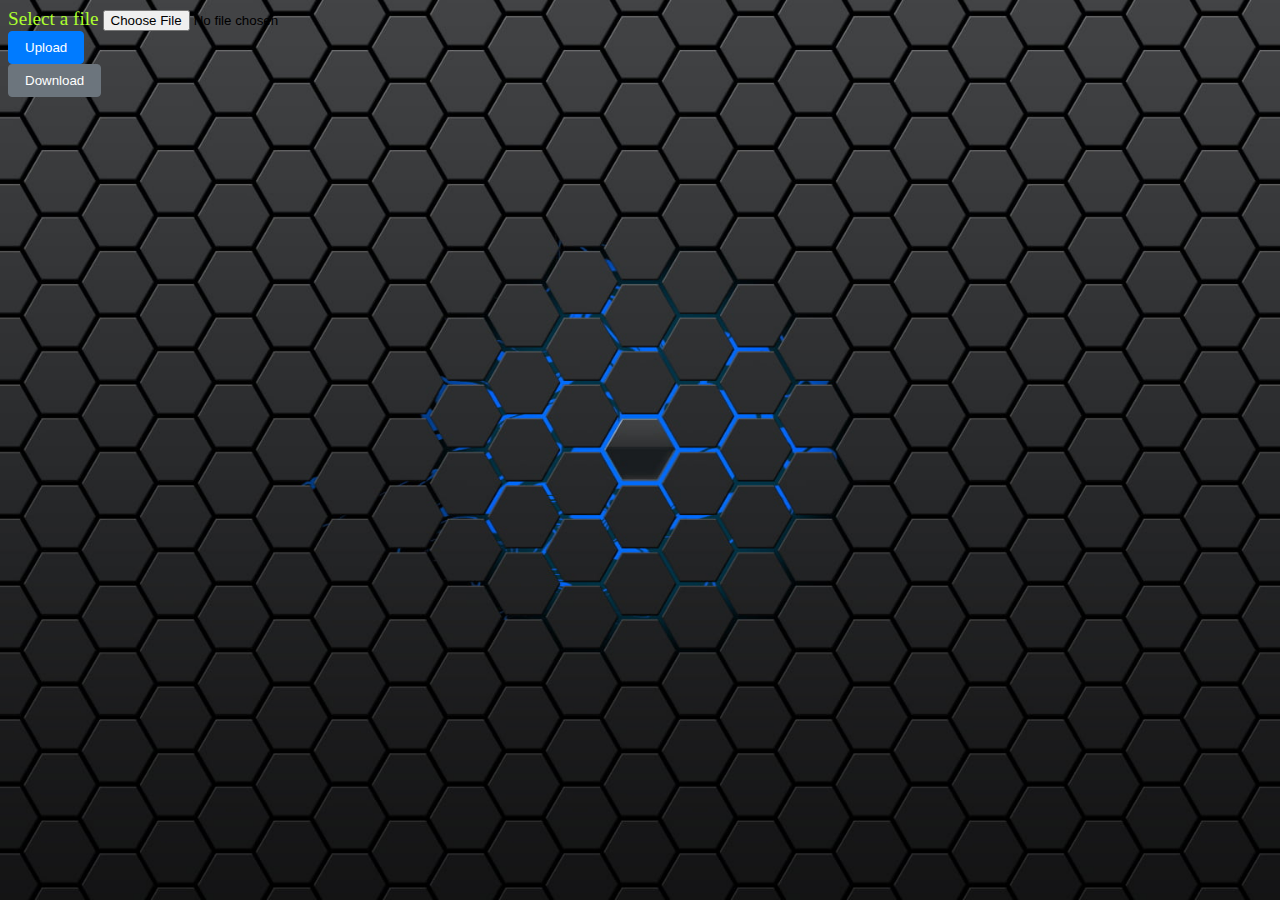
<file: bgindex.html>
<!DOCTYPE html>
<html lang="en">
  <head>
    <meta charset="UTF-8" />
    <meta name="viewport" content="width=device-width, initial-scale=1.0" />
    <title>BG</title>
    <link rel="stylesheet" href="style.css">
    <link
      rel="stylesheet"
      href="https://cdn.jsdelivr.net/npm/bootstrap@4.6.2/dist/css/bootstrap.min.css"
      integrity="sha384-xOolHFLEh07PJGoPkLv1IbcEPTNtaed2xpHsD9ESMhqIYd0nLMwNLD69Npy4HI+N"
      crossorigin="anonymous"
    />
  </head>
  <body>
    
    <div class="container">
      <div class="row">
        <div class="col-md-12">
          <form>
            <div class="form-group">
                <label for="filepicker">Select a file</label>
                <input class="form-control" type="file" id="filepicker"/>
            </div>
            <button class="btn btn-primary" onclick="handleUpload()" type="button">Upload</button>
          </form>
          <button class="btn btn-secondary" onclick="downloadFile()">Download</button>
        </div>
      </div>
    </div>

    <script
      src="https://cdn.jsdelivr.net/npm/jquery@3.5.1/dist/jquery.slim.min.js"
      integrity="sha384-DfXdz2htPH0lsSSs5nCTpuj/zy4C+OGpamoFVy38MVBnE+IbbVYUew+OrCXaRkfj"
      crossorigin="anonymous"
    ></script>
    <script
      src="https://cdn.jsdelivr.net/npm/bootstrap@4.6.2/dist/js/bootstrap.bundle.min.js"
      integrity="sha384-Fy6S3B9q64WdZWQUiU+q4/2Lc9npb8tCaSX9FK7E8HnRr0Jz8D6OP9dO5Vg3Q9ct"
      crossorigin="anonymous"
    ></script>
    <script>
        let imageURl;
        function handleUpload(){
            const fileInput=document.getElementById('filepicker');
            const image=fileInput.files[0]; 
            const formData=new FormData(); 
            formData.append("image_file",image);
            formData.append('size','auto');
            const apikey="wTbyR8ZhZGP9d518N8cLgeCz"
            fetch('https://api.remove.bg/v1.0/removebg',{
                method:'POST',
                headers:{
                    'X-Api-Key':apikey,
                },
                body:formData
            })
            .then(function(response){
                return response.blob();
            })
            .then(function(blob){
                console.log(blob);
                const url=URL.createObjectURL(blob);
                imageURl=url;
                const img = document.createElement('img');
                img.src=url;
                document.body.appendChild(img);
            })
            console.log("clicked");
        }
        function downloadFile(){
            var anchor=document.createElement('a');
            anchor.href=imageURl;
            anchor.download='here.png';
            document.body.appendChild(anchor);
            anchor.click();
            document.body.removeChild(a);
        }
    </script>
  </body>
</html>
</file>
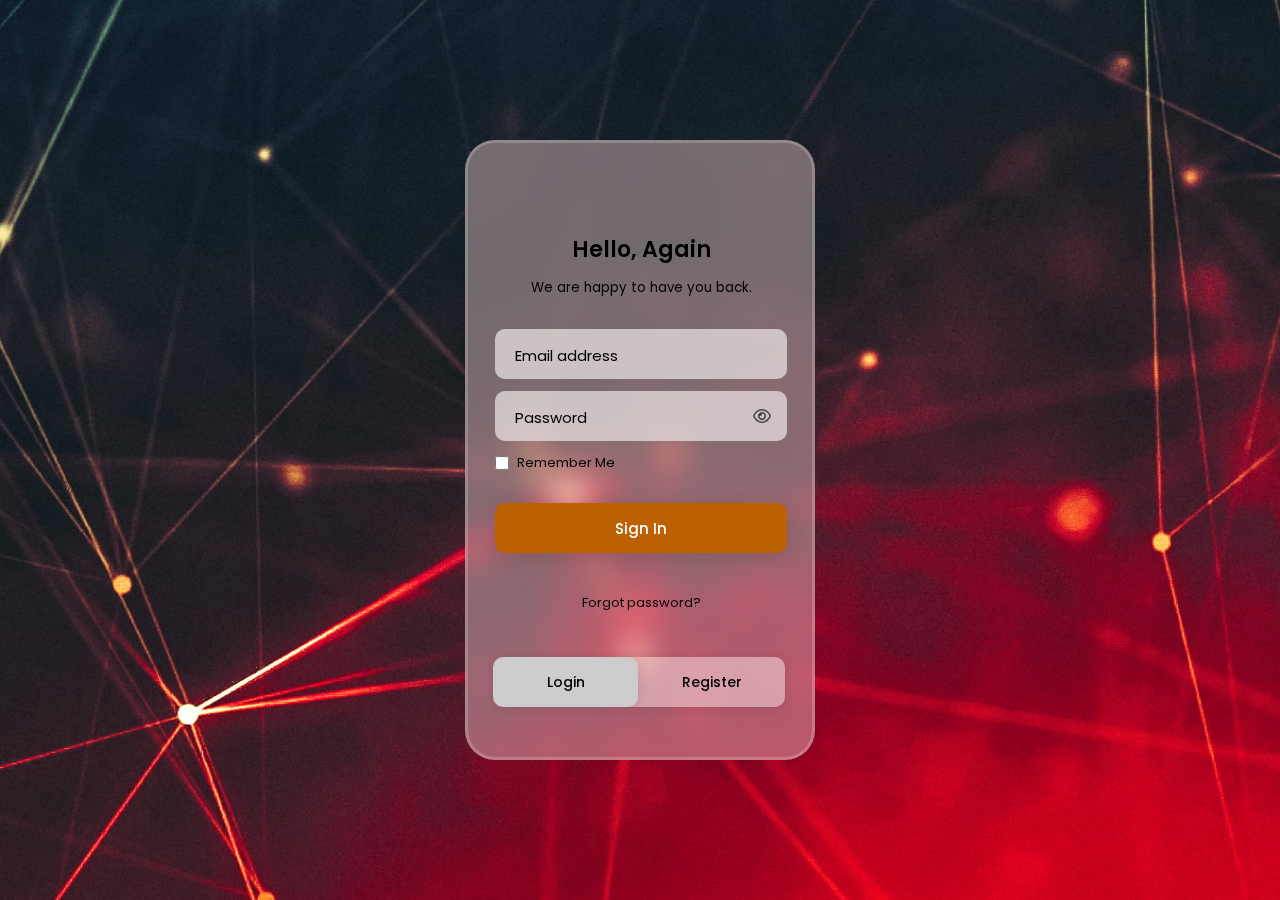
<file: loginIndex.html>
<!DOCTYPE html>
<html lang="en">
  <head>
    <meta charset="UTF-8" />
    <meta http-equiv="X-UA-Compatible" content="IE=edge" />
    <meta name="viewport" content="width=device-width, initial-scale=1.0" />
    <link rel="stylesheet" href="logstyle.css" />
    <link
      rel="stylesheet"
      href="https://cdnjs.cloudflare.com/ajax/libs/font-awesome/6.4.0/css/all.min.css"
    />
    <title>Login</title>
  </head>
  <body>
    <div class="container">
      <div class="box">
        <!------------------ Login Box --------------------->
        <div class="box-login" id="login">
          <div class="top-header">
            <h3>Hello, Again</h3>
            <small>We are happy to have you back.</small>
          </div>
          <div class="input-group">
            <div class="input-field">
              <input type="text" class="input-box" id="logEmail" required />
              <label for="logEmail">Email address</label>
            </div>
            <div class="input-field">
              <input
                type="password"
                class="input-box"
                id="logPassword"
                required
              />
              <label for="logPassword">Password</label>
              <div class="eye-area">
                <div class="eye-box" onclick="myLogPassword()">
                  <i class="fa-regular fa-eye" id="eye"></i>
                  <i class="fa-regular fa-eye-slash" id="eye-slash"></i>
                </div>
              </div>
            </div>
            <div class="remember">
              <input type="checkbox" id="formCheck" class="check" />
              <label for="formCheck"> Remember Me</label>
            </div>
            <div class="input-field">
              <form action="bgindex.html">
                <input
                  type="submit"
                  class="input-submit"
                  value="Sign In"
                  id="signInButtonLogin"
                />
              </form>
            </div>
            <div class="forgot">
              <a href="#">Forgot password?</a>
            </div>
          </div>
        </div>

        <!-------------------- Register --------------------------->

        <div class="box-register" id="register">
          <div class="top-header">
            <h3>Sign Up, Now</h3>
            <small>We are happy to have you with us.</small>
          </div>
          <div class="input-group">
            <div class="input-field">
              <input type="text" class="input-box" id="regUser" required />
              <label for="regUser">Username</label>
            </div>
            <div class="input-field">
              <input type="text" class="input-box" id="regEmail" required />
              <label for="regEmail">Email address</label>
            </div>
            <div class="input-field">
              <input
                type="password"
                class="input-box"
                id="regPassword"
                required
              />
              <label for="regPassword">Password</label>
              <div class="eye-area">
                <div class="eye-box" onclick="myRegPassword()">
                  <i class="fa-regular fa-eye" id="eye-2"></i>
                  <i class="fa-regular fa-eye-slash" id="eye-slash-2"></i>
                </div>
              </div>
            </div>
            <div class="remember">
              <input type="checkbox" id="formCheck-2" class="check" />
              <label for="formCheck-2"> Remember Me</label>
            </div>
            <div class="input-field">
              <form action="bgindex.html">
                <input
                  type="submit"
                  class="input-submit"
                  value="Sign In"
                  id="signInButtonRegister"
                />
              </form>
            </div>
          </div>
        </div>

        <!------------------------ Switch -------------------------->

        <div class="switch">
          <a href="#" class="login" onclick="login()">Login</a>
          <a href="#" class="register" onclick="register()">Register</a>
          <div class="btn-active" id="btn"></div>
        </div>
      </div>
    </div>

    <script>
      var x = document.getElementById("login");
      var y = document.getElementById("register");
      var z = document.getElementById("btn");

      function login() {
        x.style.left = "27px";
        y.style.right = "-350px";
        z.style.left = "0px";
      }
      function register() {
        x.style.left = "-350px";
        y.style.right = "25px";
        z.style.left = "150px";
      }

      // view password codes

      function myLogPassword() {
        var a = document.getElementById("logPassword");
        var b = document.getElementById("eye");
        var c = document.getElementById("eye-slash");

        if (a.type === "password") {
          a.type = "text";
          b.style.opacity = "0";
          c.style.opacity = "1";
        } else {
          a.type = "password";
          b.style.opacity = "1";
          c.style.opacity = "0";
        }
      }

      function myRegPassword() {
        var d = document.getElementById("regPassword");
        var b = document.getElementById("eye-2");
        var c = document.getElementById("eye-slash-2");

        if (d.type === "password") {
          d.type = "text";
          b.style.opacity = "0";
          c.style.opacity = "1";
        } else {
          d.type = "password";
          b.style.opacity = "1";
          c.style.opacity = "0";
        }
      }
      // Display success message
      function displaySuccessMessage() {
        var successMessage = document.getElementById("successMessage");
        successMessage.style.display = "block";

        setTimeout(function () {
          successMessage.style.display = "none";
        }, 30000);
      }

      // Sign in button event listener
      var signInButton = document.getElementById("signInButton");
      signInButton.addEventListener("click", function (event) {
        event.preventDefault();
        displaySuccessMessage();
        setTimeout(function () {
          window.location.href = "bgindex.html";
        }, 30000);
      });

      var signUpButton = document.getElementById("signUpButton");
      signUpButton.addEventListener("click", function (event) {
        event.preventDefault();
        displaySuccessMessage();
        setTimeout(function () {
          window.location.href = "bgindex.html";
        }, 30000);
      });
    </script>
  </body>
</html>
</file>
<file: style.css>
body{
    background: url("wal1.jpg");
    background-size: cover;
    background-position: center;
    background-repeat: no-repeat;
    background-attachment: fixed;
}
label {
    color: greenyellow;
    font-size: larger;
  }
.btn.btn-primary {
    background-color: #007bff; /* Blue color for the background */
    color: #fff; /* White text color */
    border: 1px solid #007bff; /* Blue border */
    border-radius: 4px; /* Rounded corners */
    padding: 8px 16px; /* Padding around the text */
    cursor: pointer; /* Show pointer cursor on hover */
  }
  
  /* Hover effect for the primary button */
  .btn.btn-primary:hover {
    background-color: #0056b3; /* Darker blue color on hover */
    border-color: #0056b3; /* Darker blue border on hover */
  }
  
  /* Styles for the secondary button */
  .btn.btn-secondary {
    background-color: #6c757d; /* Gray color for the background */
    color: #fff; /* White text color */
    border: 1px solid #6c757d; /* Gray border */
    border-radius: 4px; /* Rounded corners */
    padding: 8px 16px; /* Padding around the text */
    cursor: pointer; /* Show pointer cursor on hover */
  }
  
  /* Hover effect for the secondary button */
  .btn.btn-secondary:hover {
    background-color: #555e66; /* Darker gray color on hover */
    border-color: #555e66; /* Darker gray border on hover */
  }
/* Styles for the primary button */
.container .row .btn.btn-primary {
    /* ... Your existing styles ... */
    margin-right: 10px; /* Add right margin to create space between buttons */
  }
</file>
<file: logstyle.css>
@import url('https://fonts.googleapis.com/css2?family=Poppins:wght@400;500&display=swap');

*{
    margin: 0;
    padding: 0;
    box-sizing: border-box;
    font-family: 'Poppins',sans-serif;
}
body{
    background: url("wal.jpg");
    background-size: cover;
    background-position: center;
    background-repeat: no-repeat;
    background-attachment: fixed;
}
.container{
    display: flex;
    justify-content: center;
    align-items: center;
    min-height: 100vh;
}
.box{
    display: flex;
    flex-direction: row;
    position: relative;
    padding: 60px 20px 30px 20px;
    height: 620px;
    width: 350px;
    background-color: rgba(255, 220, 220, 0.4);
    border-radius: 30px;
    -webkit-backdrop-filter: blur(15px);
    backdrop-filter: blur(15px);
    border: 3px solid rgba(255, 255, 255, 0.2);
    overflow: hidden;

}
.box-login{
    position: absolute;
    width: 85%;
    left: 27px;
    transition: .5s ease-in-out; 
}
.box-register{
    position: absolute;
    width: 85%;
    right: -350px;
    transition: .5s ease-in-out; 
}
.top-header{
    text-align: center;
    margin: 30px 0;
}
.top-header h3{
    font-size: 22px;
    font-weight: 600;
    margin-bottom: 8px
}
.input-group{
    width: 100%;
}
.input-field{
    margin: 12px 0;
    position: relative;
}
.input-box{
    width: 100%;
    height: 50px;
    font-size: 15px;
    color: #040404;
    border: none;
    border-radius: 10px;
    padding: 7px 45px 0 20px;
    background: rgba(224, 223, 223, 0.6);
    backdrop-filter: blur(2px);
    outline: none;
}
.input-field label{
    position: absolute;
    left: 20px;
    top: 15px;
    font-size: 15px;
    transition: .3s ease-in-out;
}
.input-box:focus ~ label,.input-box:valid ~ label{
    top: 2px;
    font-size: 10px;
    color: #c12828;
    font-weight: 500;
}

.eye-area{
    position: absolute;
    top: 25px;
    right: 25px;
}
.eye-box{
    display: flex;
    justify-content: center;
    align-items: center;
    position: relative;
}
i{
    position: absolute;
    color: #444444;
    cursor: pointer;
}
#eye,#eye-2{
    opacity: 1;
}
#eye-slash,#eye-slash-2{
    opacity: 0;
}

.remember{
    display: flex;
    font-size: 13px;
    margin: 12px 0 30px 0;
    color: #000;
}
.check{
    margin-right: 8px;
    width: 14px;
}
.input-submit{
    width: 100%;
    height: 50px;
    font-size: 15px;
    font-weight: 500;
    border: none;
    border-radius: 10px;
    background: #bc6202;
    color: #fff;
    box-shadow: 0px 4px 20px rgba(62, 9, 9, 0.145);
    cursor: pointer;
    transition: .4s;
}
.input-submit:hover{
    background: #db3e00;
    box-shadow: 0px 4px 20px rgba(62, 9, 9, 0.32);
}
.forgot{
    text-align: center;
    font-size: 13px;
    font: 500;
    margin-top: 40px;
}
.forgot a{
    text-decoration: none;
    color: #000;
}
.switch{
    display: flex;
    position: absolute;
    bottom: 50px;
    left: 25px;
    width: 85%;
    height: 50px;
    background: rgba(255, 255, 255, 0.16);
    backdrop-filter: blur(10px);
    border-radius: 10px;
    box-shadow: 0px 2px 10px rgba(0, 0, 0, 0.1);
    overflow: hidden;
}
.switch a{
    display: flex;
    justify-content: center;
    align-items: center;
    font-size: 14px;
    font-weight: 500;
    color: #000;
    text-decoration: none;
    width: 50%;
    border-radius: 10px;
    z-index: 10;
}
#btn{
    position: absolute;
    bottom: 0;
    left: 0;
    width: 145px;
    height: 50px;
    background: #cccccd;
    border-radius: 10px;
    box-shadow: 2px 0px 12px rgba(0, 0, 0, 0.1);
    transition: .5s ease-in-out;
}
.success-message {
    display: none;
    color: green;
    font-size: 14px;
    margin-top: 10px;
}
</file>
